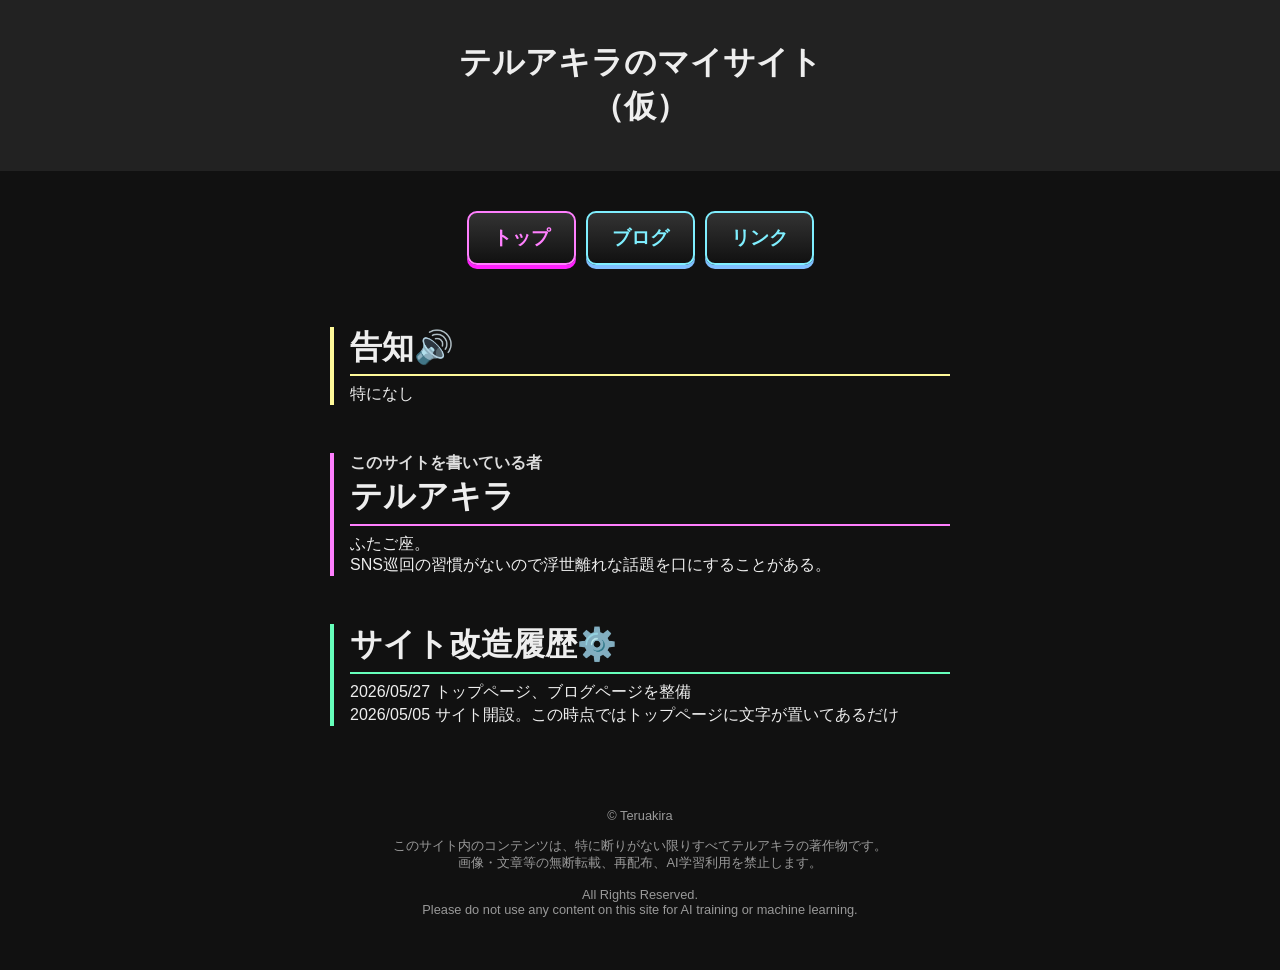
<file: index.html>
<!DOCTYPE html>
<html lang="ja">
<head>
  <meta charset="UTF-8">
  <meta name="viewport" content="width=device-width, initial-scale=1.0">
  <title>トップ | テルアキラのマイサイト(仮)</title>
  <link rel="stylesheet" href="style.css">
</head>
<body>

<header>
  <h1>テルアキラのマイサイト<br>（仮）</h1>
</header>

<nav class="menu">
  <a href="index.html" class="active">トップ</a>
  <a href="blog.html">ブログ</a>
  <a href="links.html">リンク</a>
</nav>

<main>

<!--
時期尚早
-->

  <section class="top-list">

    <article class="top3-card">

      <h3>
        <p>告知🔊</p>
      </h3>

      <p>特になし</p>

    </article>
    
    <article class="top-card">
      <p class="top-meta">このサイトを書いている者</p>

      <h3>
        <p>テルアキラ</p>
      </h3>

      <p>ふたご座。<br>SNS巡回の習慣がないので浮世離れな話題を口にすることがある。</p>

    </article>

    <article class="top2-card">

      <h3>
        <p>サイト改造履歴⚙️</p>
      </h3>

      <p>2026/05/27 トップページ、ブログページを整備</p>
      <p>2026/05/05 サイト開設。この時点ではトップページに文字が置いてあるだけ</p>

    </article>

  </section>

<footer>
  <p>© Teruakira<br><br>
このサイト内のコンテンツは、特に断りがない限りすべてテルアキラの著作物です。<br>
画像・文章等の無断転載、再配布、AI学習利用を禁止します。<br><br>
All Rights Reserved.<br>
Please do not use any content on this site for AI training or machine learning.
</p>
</footer>

</body>
</main>
</html>
</file>
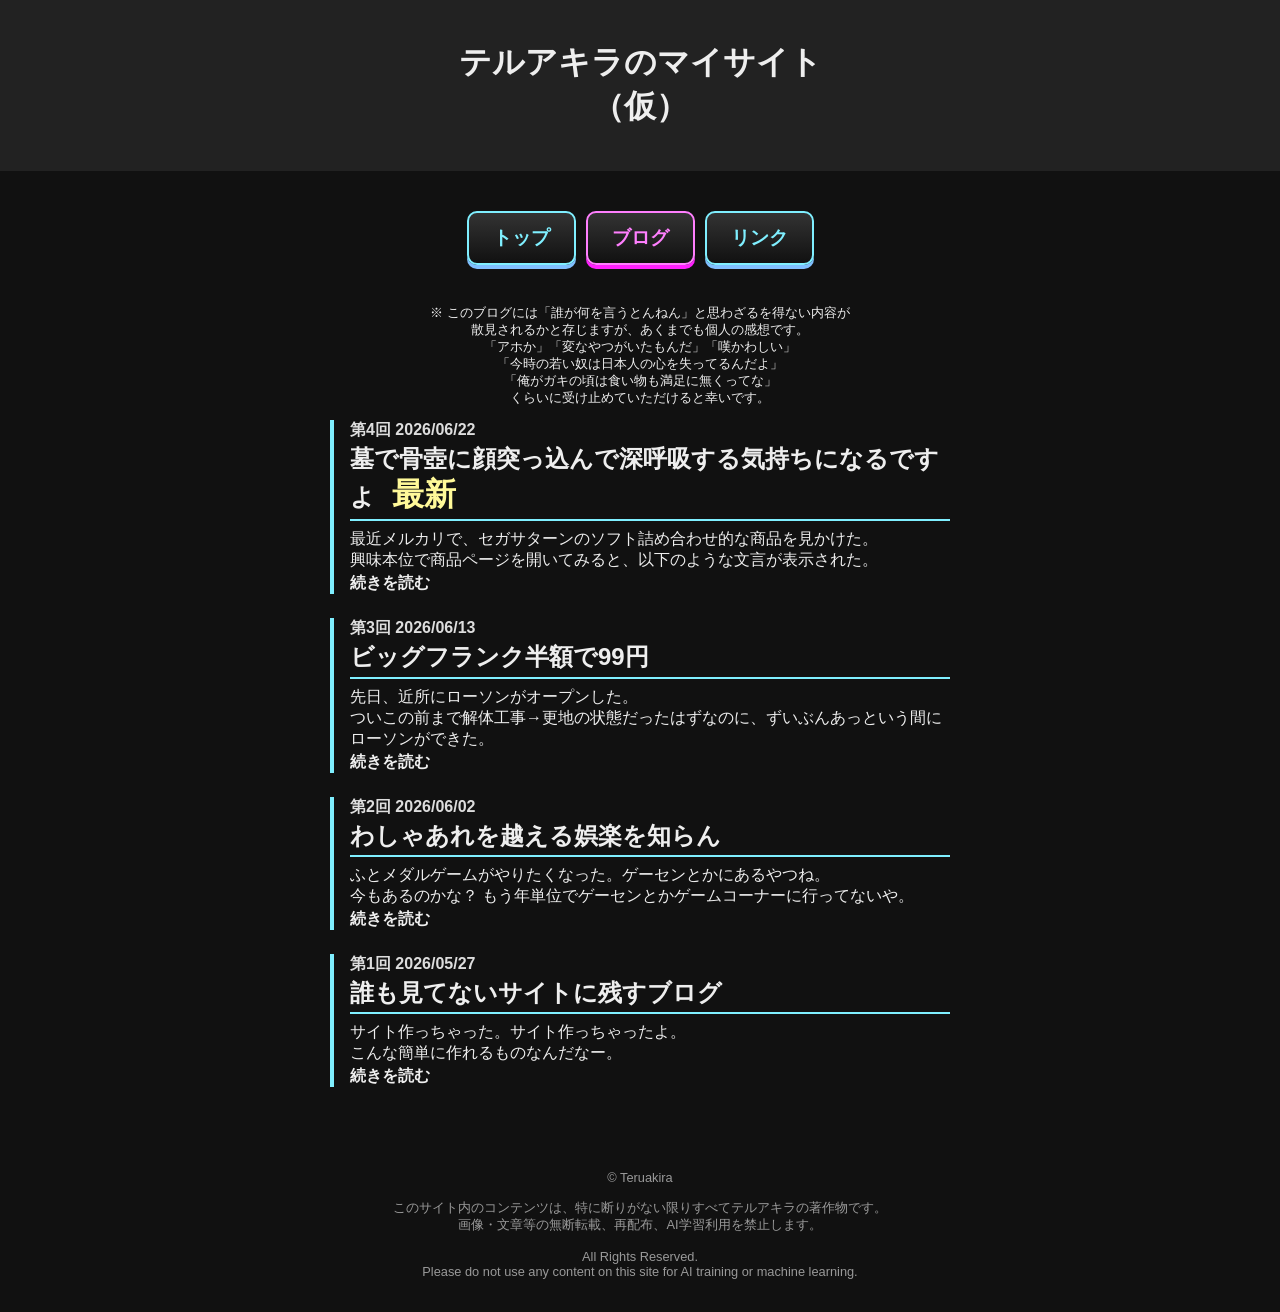
<file: blog.html>
<!DOCTYPE html>
<html lang="ja">
<head>
  <meta charset="UTF-8">
  <meta name="viewport" content="width=device-width, initial-scale=1.0">
  <title>ブログ | テルアキラのマイサイト(仮)</title>
  <link rel="stylesheet" href="style.css">
</head>
<body>

<header>
  <h1>テルアキラのマイサイト<br>（仮）</h1>
</header>

<nav class="menu">
  <a href="index.html">トップ</a>
  <a href="blog.html" class="active">ブログ</a>
  <a href="links.html">リンク</a>
</nav>

<p class="blog-chuuigaki">※ このブログには「誰が何を言うとんねん」と思わざるを得ない内容が<br>散見されるかと存じますが、あくまでも個人の感想です。<br>「アホか」「変なやつがいたもんだ」「嘆かわしい」<br>「今時の若い奴は日本人の心を失ってるんだよ」<br>「俺がガキの頃は食い物も満足に無くってな」<br>くらいに受け止めていただけると幸いです。</p>

  <section class="blog-list">

    <!--<article class="blog-card">
      <p class="blog-meta">第-回 2099/09/09</p>

      <h3>
        <a href="blog/20990909.html">紅茶を嗜む日</a>

      </h3>

      <p>紅茶を嗜む日があってもいいだろうが！</p>
      <p>墓前で叫ぶ私に佳職が「うるせえぞ！」と怒鳴る。</p>

      <p>
        <a class="read-more" href="blog/20990909.html">続きを読む</a>
      </p>
    </article>
<br>-->
    <article class="blog-card">
      <p class="blog-meta">第4回 2026/06/22</p>

      <h3>
        <a href="blog/20260622.html">墓で骨壺に顔突っ込んで深呼吸する気持ちになるですよ</a>
        <span class="new-label">最新</span>
      </h3>

      <p>最近メルカリで、セガサターンのソフト詰め合わせ的な商品を見かけた。<br>興味本位で商品ページを開いてみると、以下のような文言が表示された。</p>

      <p>
        <a class="read-more" href="blog/20260622.html">続きを読む</a>
      </p>
    </article>

    <article class="blog-card">
      <p class="blog-meta">第3回 2026/06/13</p>

      <h3>
        <a href="blog/20260613.html">ビッグフランク半額で99円</a>
      </h3>

      <p>先日、近所にローソンがオープンした。<br>ついこの前まで解体工事→更地の状態だったはずなのに、ずいぶんあっという間にローソンができた。</p>

      <p>
        <a class="read-more" href="blog/20260613.html">続きを読む</a>
      </p>
    </article>

    <article class="blog-card">
      <p class="blog-meta">第2回 2026/06/02</p>

      <h3>
        <a href="blog/20260602.html">わしゃあれを越える娯楽を知らん</a>
      </h3>

      <p>ふとメダルゲームがやりたくなった。ゲーセンとかにあるやつね。<br>今もあるのかな？ もう年単位でゲーセンとかゲームコーナーに行ってないや。</p>

      <p>
        <a class="read-more" href="blog/20260602.html">続きを読む</a>
      </p>
    </article>

    <article class="blog-card">
      <p class="blog-meta">第1回 2026/05/27</p>

      <h3>
        <a href="blog/20260527.html">誰も見てないサイトに残すブログ</a>
      </h3>

      <p>サイト作っちゃった。サイト作っちゃったよ。<br>こんな簡単に作れるものなんだなー。</p>

      <p>
        <a class="read-more" href="blog/20260527.html">続きを読む</a>
      </p>
    </article>

  </section>
<footer>
  <p>© Teruakira<br><br>
このサイト内のコンテンツは、特に断りがない限りすべてテルアキラの著作物です。<br>
画像・文章等の無断転載、再配布、AI学習利用を禁止します。<br><br>
All Rights Reserved.<br>
Please do not use any content on this site for AI training or machine learning.
</p>
</footer>

</body>
</main>
</html>
</file>
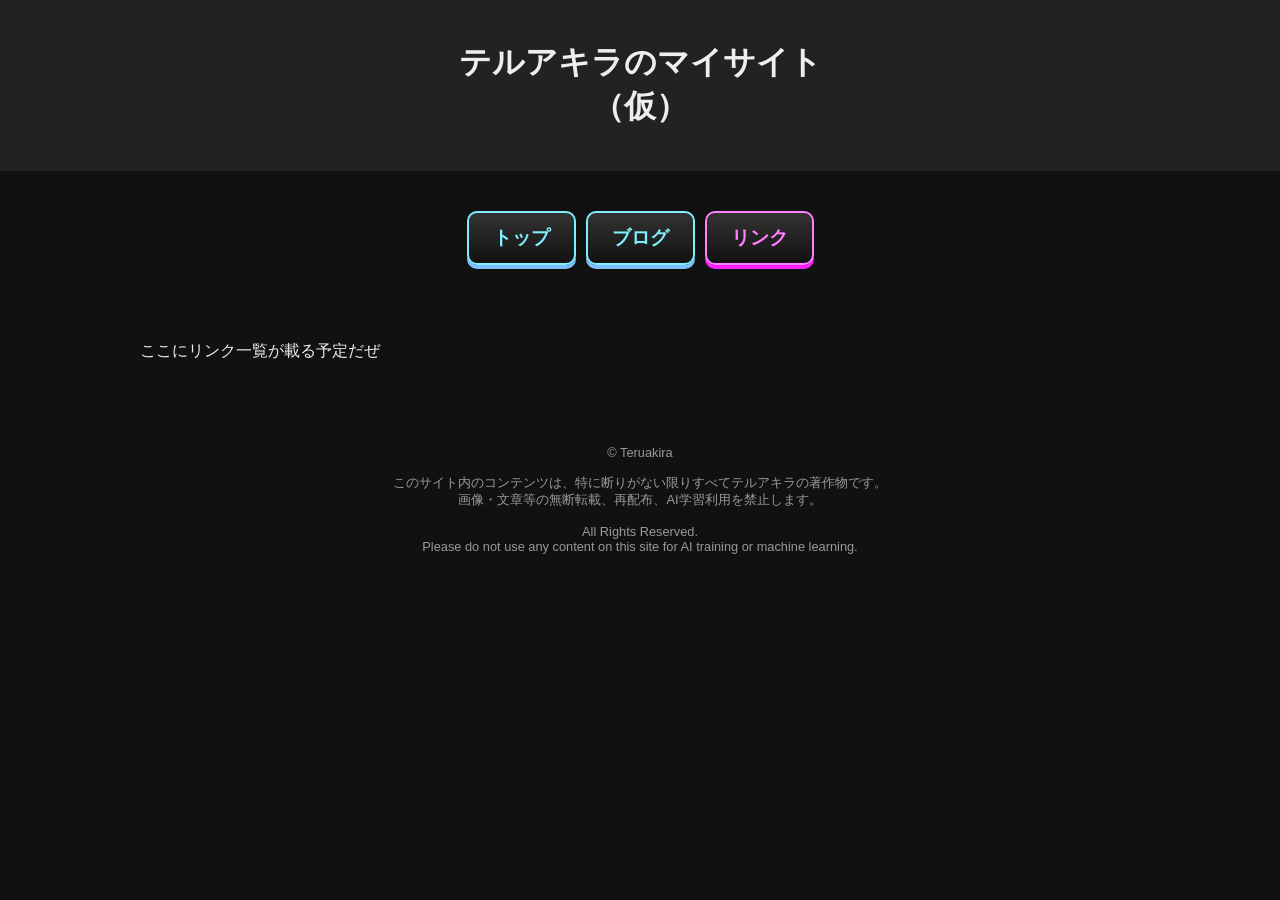
<file: links.html>
<!DOCTYPE html>
<html lang="ja">
<head>
  <meta charset="UTF-8">
  <meta name="viewport" content="width=device-width, initial-scale=1.0">
  <title>リンク | テルアキラのマイサイト(仮)</title>
  <link rel="stylesheet" href="style.css">
</head>
<body>

<header>
  <h1>テルアキラのマイサイト<br>（仮）</h1>
</header>

<nav class="menu">
  <a href="index.html">トップ</a>
  <a href="blog.html">ブログ</a>
  <a href="links.html" class="active">リンク</a>
</nav>

<main>

<p>ここにリンク一覧が載る予定だぜ</p>

<footer>
  <p>© Teruakira<br><br>
このサイト内のコンテンツは、特に断りがない限りすべてテルアキラの著作物です。<br>
画像・文章等の無断転載、再配布、AI学習利用を禁止します。<br><br>
All Rights Reserved.<br>
Please do not use any content on this site for AI training or machine learning.
</p>
</footer>

</body>
</main>
</html>
</file>
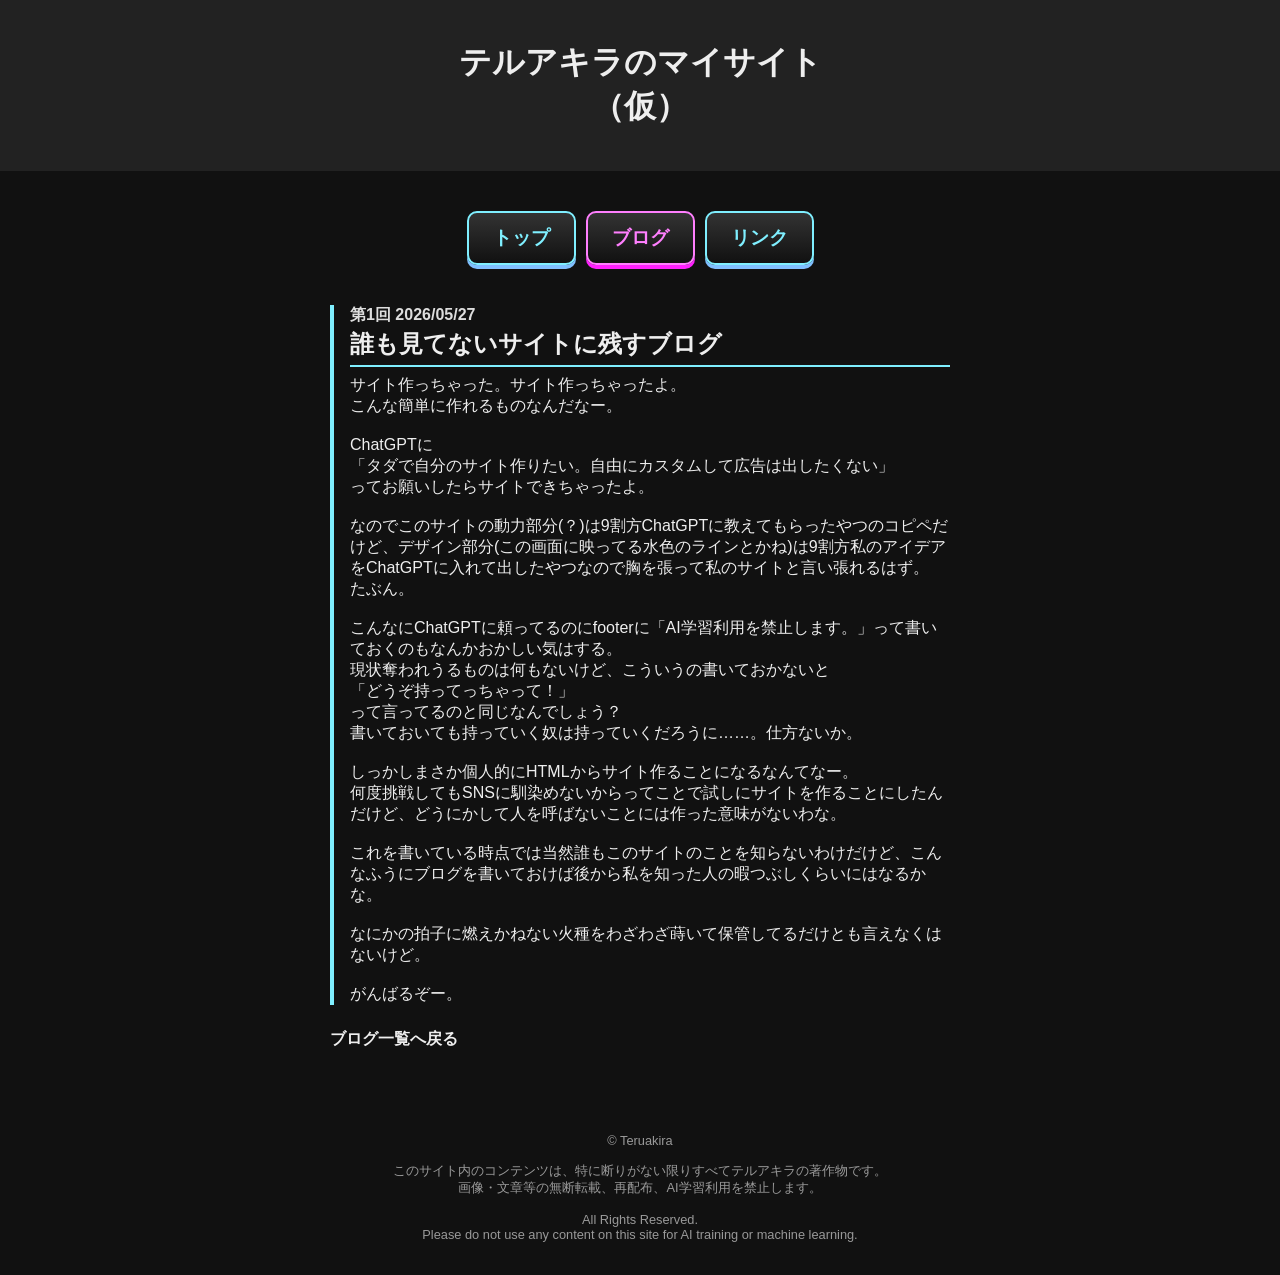
<file: blog/20260527.html>
<!DOCTYPE html>
<html lang="ja">
<head>
  <meta charset="UTF-8">
  <meta name="viewport" content="width=device-width, initial-scale=1.0">
  <title>20260527 | ブログ | テルアキラのマイサイト(仮)</title>
  <link rel="stylesheet" href="../style.css">
</head>
<body>

<header>
  <h1>テルアキラのマイサイト<br>（仮）</h1>
</header>

<nav class="menu">
  <a href="../index.html">トップ</a>
  <a href="../blog.html" class="active">ブログ</a>
  <a href="../links.html">リンク</a>
</nav>

  <section class="blog-list">

    <article class="blog-card">
      <p class="blog-meta">第1回 2026/05/27</p>

      <h3>
        <p>誰も見てないサイトに残すブログ</p>
      </h3>

      <p>サイト作っちゃった。サイト作っちゃったよ。<br>こんな簡単に作れるものなんだなー。<br><br>
        ChatGPTに<br>「タダで自分のサイト作りたい。自由にカスタムして広告は出したくない」<br>ってお願いしたらサイトできちゃったよ。<br><br>
        なのでこのサイトの動力部分(？)は9割方ChatGPTに教えてもらったやつのコピペだけど、デザイン部分(この画面に映ってる水色のラインとかね)は9割方私のアイデアをChatGPTに入れて出したやつなので胸を張って私のサイトと言い張れるはず。<br>たぶん。<br><br>
        こんなにChatGPTに頼ってるのにfooterに「AI学習利用を禁止します。」って書いておくのもなんかおかしい気はする。<br>現状奪われうるものは何もないけど、こういうの書いておかないと<br>「どうぞ持ってっちゃって！」<br>って言ってるのと同じなんでしょう？<br>書いておいても持っていく奴は持っていくだろうに……。仕方ないか。<br><br>
        しっかしまさか個人的にHTMLからサイト作ることになるなんてなー。<br>何度挑戦してもSNSに馴染めないからってことで試しにサイトを作ることにしたんだけど、どうにかして人を呼ばないことには作った意味がないわな。<br><br>
        これを書いている時点では当然誰もこのサイトのことを知らないわけだけど、こんなふうにブログを書いておけば後から私を知った人の暇つぶしくらいにはなるかな。<br><br>
        なにかの拍子に燃えかねない火種をわざわざ蒔いて保管してるだけとも言えなくはないけど。<br><br>
        がんばるぞー。
      </p>

    </article>

  <p class="back-blog">
    <a href="../blog.html">ブログ一覧へ戻る</a>
  </p>


  </section>

<footer>
  <p>© Teruakira<br><br>
このサイト内のコンテンツは、特に断りがない限りすべてテルアキラの著作物です。<br>
画像・文章等の無断転載、再配布、AI学習利用を禁止します。<br><br>
All Rights Reserved.<br>
Please do not use any content on this site for AI training or machine learning.
</p>
</footer>

</body>
</main>
</html>
</file>
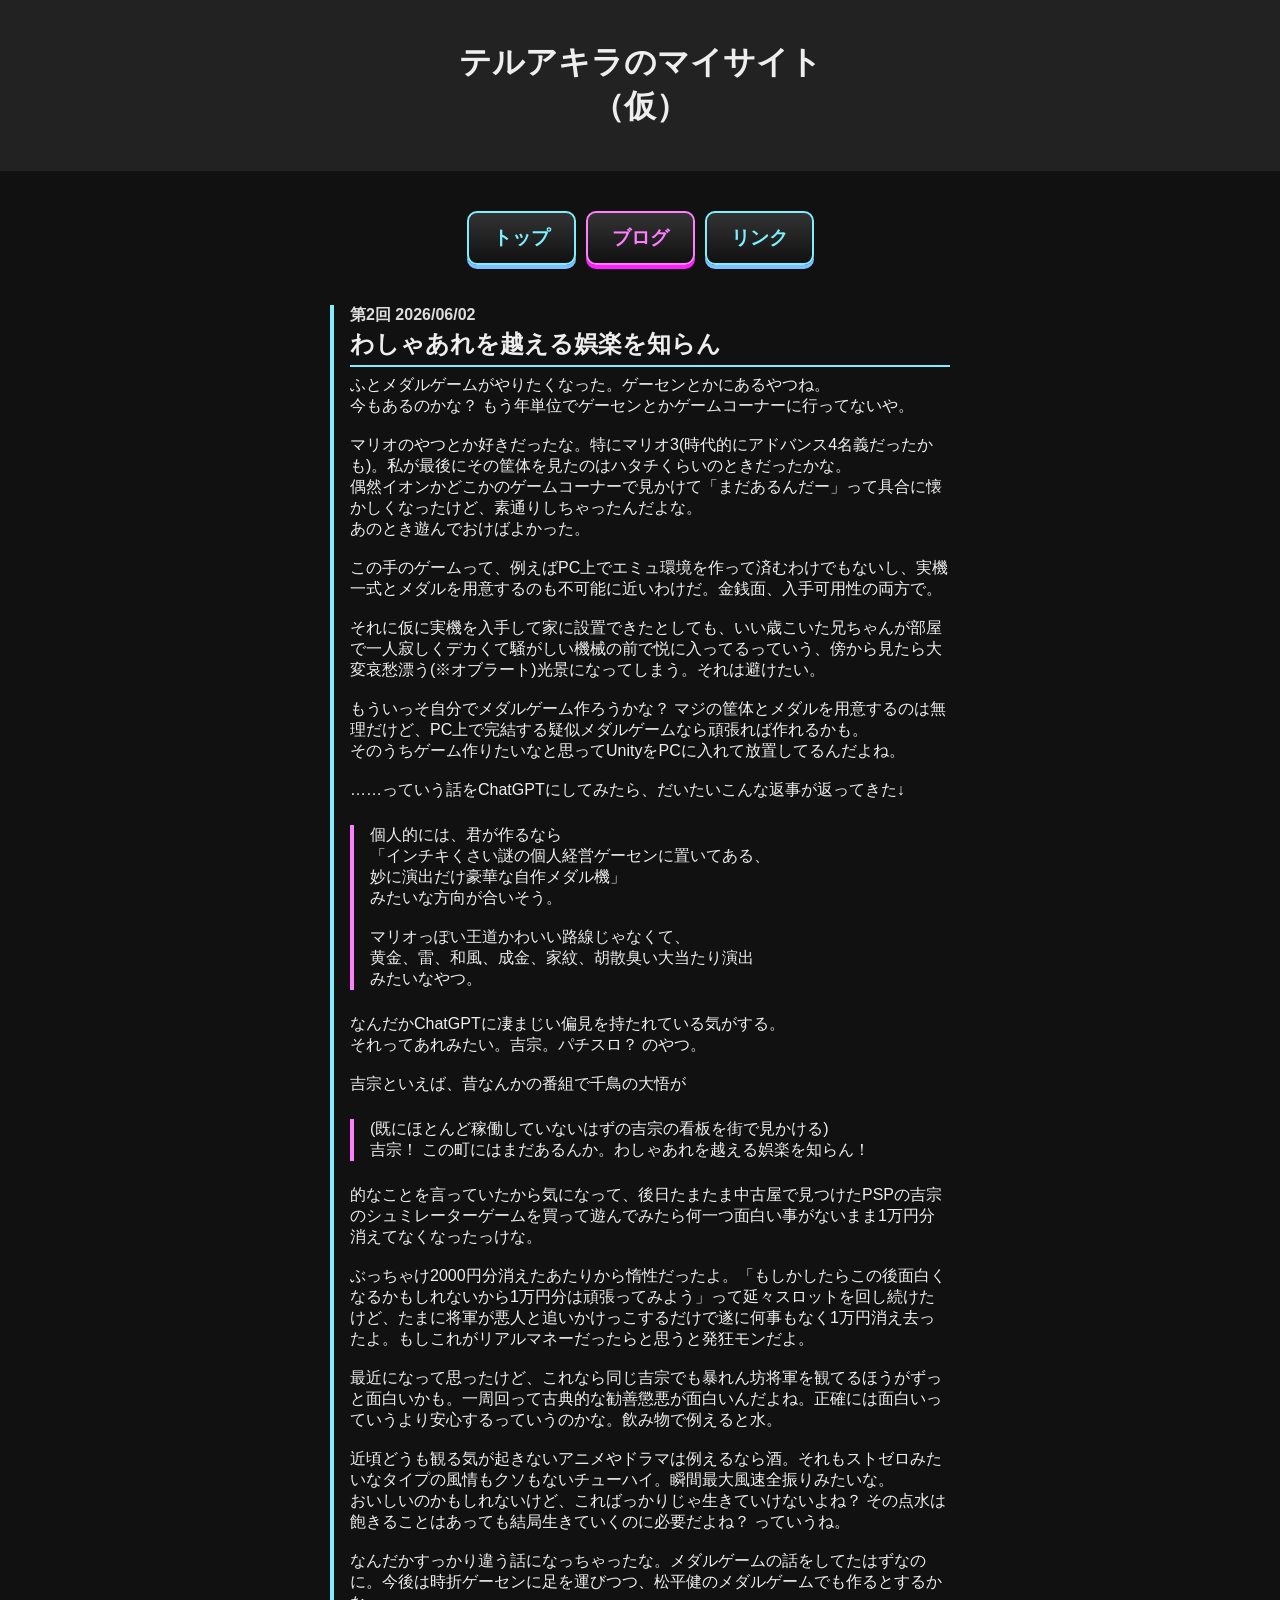
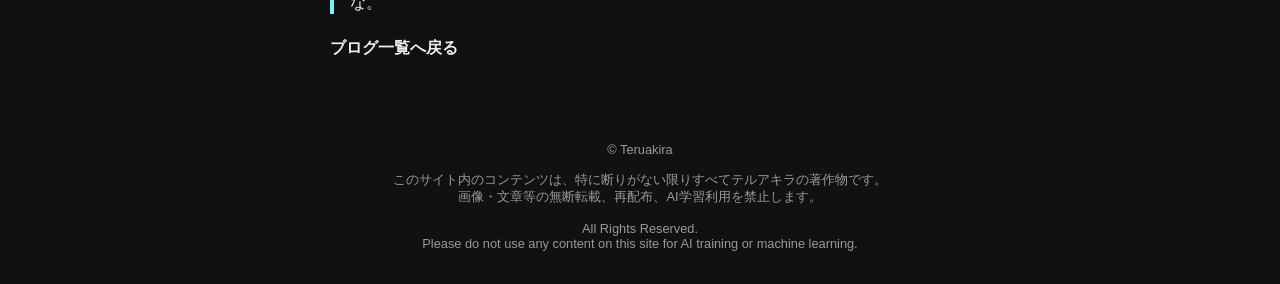
<file: blog/20260602.html>
<!DOCTYPE html>
<html lang="ja">
<head>
  <meta charset="UTF-8">
  <meta name="viewport" content="width=device-width, initial-scale=1.0">
  <title>20260602 | ブログ | テルアキラのマイサイト(仮)</title>
  <link rel="stylesheet" href="../style.css">
</head>
<body>

<header>
  <h1>テルアキラのマイサイト<br>（仮）</h1>
</header>

<nav class="menu">
  <a href="../index.html">トップ</a>
  <a href="../blog.html" class="active">ブログ</a>
  <a href="../links.html">リンク</a>
</nav>

  <section class="blog-list">

    <article class="blog-card">
      <p class="blog-meta">第2回 2026/06/02</p>

      <h3>
        <p>わしゃあれを越える娯楽を知らん</p>
      </h3>

      <p>ふとメダルゲームがやりたくなった。ゲーセンとかにあるやつね。<br>今もあるのかな？ もう年単位でゲーセンとかゲームコーナーに行ってないや。<br><br>マリオのやつとか好きだったな。特にマリオ3(時代的にアドバンス4名義だったかも)。私が最後にその筐体を見たのはハタチくらいのときだったかな。<br>偶然イオンかどこかのゲームコーナーで見かけて「まだあるんだー」って具合に懐かしくなったけど、素通りしちゃったんだよな。<br>あのとき遊んでおけばよかった。<br><br>
        この手のゲームって、例えばPC上でエミュ環境を作って済むわけでもないし、実機一式とメダルを用意するのも不可能に近いわけだ。金銭面、入手可用性の両方で。<br><br>それに仮に実機を入手して家に設置できたとしても、いい歳こいた兄ちゃんが部屋で一人寂しくデカくて騒がしい機械の前で悦に入ってるっていう、傍から見たら大変哀愁漂う(※オブラート)光景になってしまう。それは避けたい。<br><br>
        もういっそ自分でメダルゲーム作ろうかな？ マジの筐体とメダルを用意するのは無理だけど、PC上で完結する疑似メダルゲームなら頑張れば作れるかも。<br>そのうちゲーム作りたいなと思ってUnityをPCに入れて放置してるんだよね。<br><br>……っていう話をChatGPTにしてみたら、だいたいこんな返事が返ってきた↓<br>
        <article class="blog-inyoucard">個人的には、君が作るなら<br>「インチキくさい謎の個人経営ゲーセンに置いてある、<br>妙に演出だけ豪華な自作メダル機」<br>みたいな方向が合いそう。<br><br>マリオっぽい王道かわいい路線じゃなくて、<br>黄金、雷、和風、成金、家紋、胡散臭い大当たり演出<br>みたいなやつ。</article>
        なんだかChatGPTに凄まじい偏見を持たれている気がする。<br>それってあれみたい。吉宗。パチスロ？ のやつ。<br><br>吉宗といえば、昔なんかの番組で千鳥の大悟が<article class="blog-inyoucard">(既にほとんど稼働していないはずの吉宗の看板を街で見かける)<br>吉宗！ この町にはまだあるんか。わしゃあれを越える娯楽を知らん！</article>
        的なことを言っていたから気になって、後日たまたま中古屋で見つけたPSPの吉宗のシュミレーターゲームを買って遊んでみたら何一つ面白い事がないまま1万円分消えてなくなったっけな。<br><br>ぶっちゃけ2000円分消えたあたりから惰性だったよ。「もしかしたらこの後面白くなるかもしれないから1万円分は頑張ってみよう」って延々スロットを回し続けたけど、たまに将軍が悪人と追いかけっこするだけで遂に何事もなく1万円消え去ったよ。もしこれがリアルマネーだったらと思うと発狂モンだよ。<br><br>
        最近になって思ったけど、これなら同じ吉宗でも暴れん坊将軍を観てるほうがずっと面白いかも。一周回って古典的な勧善懲悪が面白いんだよね。正確には面白いっていうより安心するっていうのかな。飲み物で例えると水。<br><br>
        近頃どうも観る気が起きないアニメやドラマは例えるなら酒。それもストゼロみたいなタイプの風情もクソもないチューハイ。瞬間最大風速全振りみたいな。<br>おいしいのかもしれないけど、こればっかりじゃ生きていけないよね？ その点水は飽きることはあっても結局生きていくのに必要だよね？ っていうね。<br><br>
        なんだかすっかり違う話になっちゃったな。メダルゲームの話をしてたはずなのに。今後は時折ゲーセンに足を運びつつ、松平健のメダルゲームでも作るとするかな。
      </p>

    </article>

  <p class="back-blog">
    <a href="../blog.html">ブログ一覧へ戻る</a>
  </p>


  </section>

<footer>
  <p>© Teruakira<br><br>
このサイト内のコンテンツは、特に断りがない限りすべてテルアキラの著作物です。<br>
画像・文章等の無断転載、再配布、AI学習利用を禁止します。<br><br>
All Rights Reserved.<br>
Please do not use any content on this site for AI training or machine learning.
</p>
</footer>

</body>
</main>
</html>
</file>
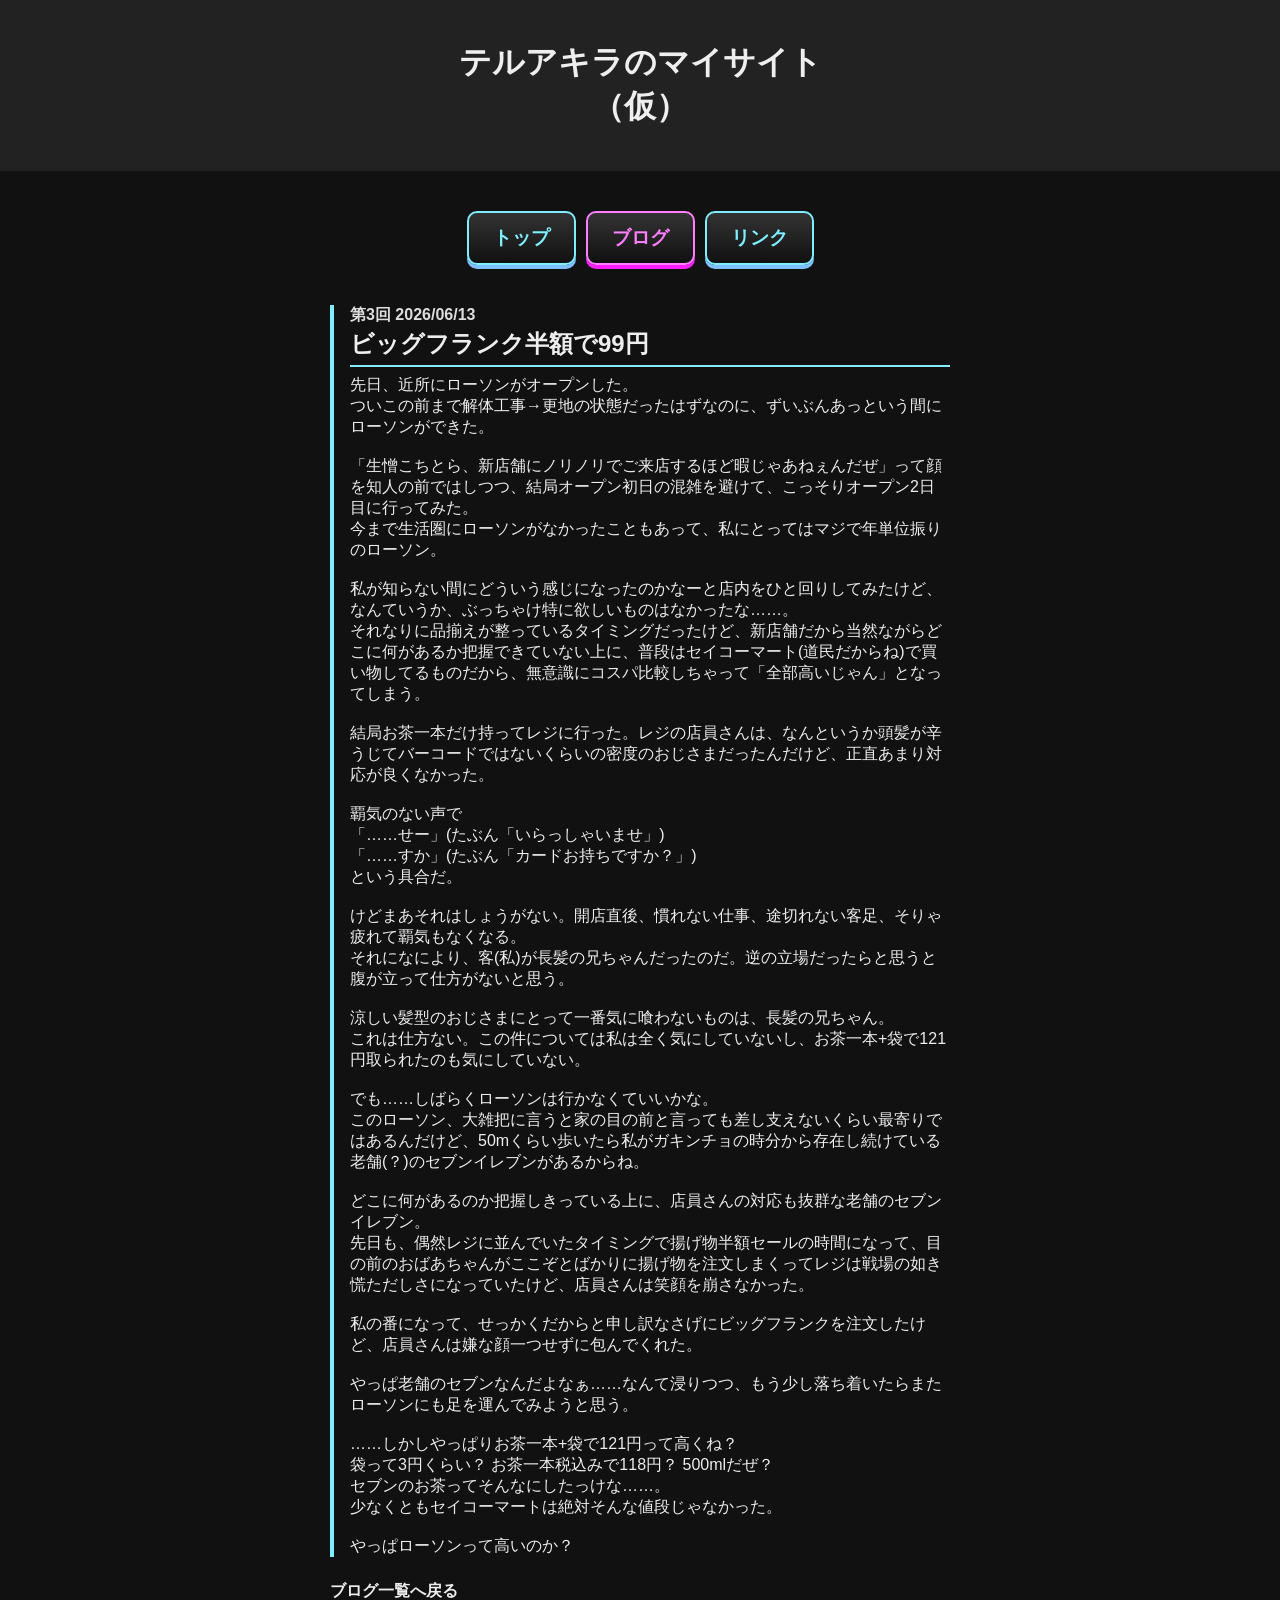
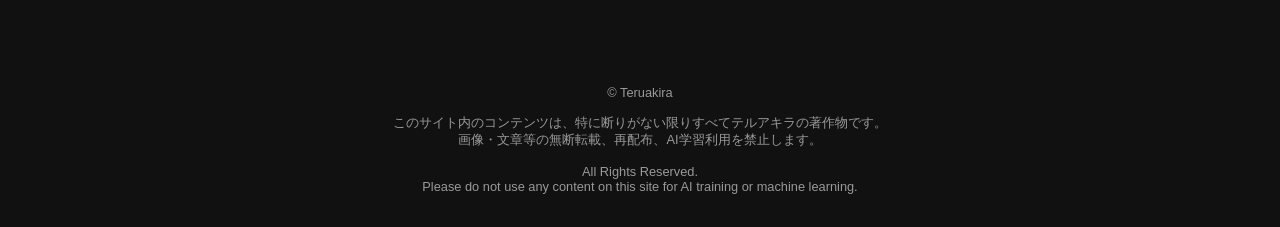
<file: blog/20260613.html>
<!DOCTYPE html>
<html lang="ja">
<head>
  <meta charset="UTF-8">
  <meta name="viewport" content="width=device-width, initial-scale=1.0">
  <title>20260613 | ブログ | テルアキラのマイサイト(仮)</title>
  <link rel="stylesheet" href="../style.css">
</head>
<body>

<header>
  <h1>テルアキラのマイサイト<br>（仮）</h1>
</header>

<nav class="menu">
  <a href="../index.html">トップ</a>
  <a href="../blog.html" class="active">ブログ</a>
  <a href="../links.html">リンク</a>
</nav>

  <section class="blog-list">

    <article class="blog-card">
      <p class="blog-meta">第3回 2026/06/13</p>

      <h3>
        <p>ビッグフランク半額で99円</p>
      </h3>

      <p>先日、近所にローソンがオープンした。<br>ついこの前まで解体工事→更地の状態だったはずなのに、ずいぶんあっという間にローソンができた。<br><br>
        「生憎こちとら、新店舗にノリノリでご来店するほど暇じゃあねぇんだぜ」って顔を知人の前ではしつつ、結局オープン初日の混雑を避けて、こっそりオープン2日目に行ってみた。<br>今まで生活圏にローソンがなかったこともあって、私にとってはマジで年単位振りのローソン。<br><br>
        私が知らない間にどういう感じになったのかなーと店内をひと回りしてみたけど、なんていうか、ぶっちゃけ特に欲しいものはなかったな……。<br>それなりに品揃えが整っているタイミングだったけど、新店舗だから当然ながらどこに何があるか把握できていない上に、普段はセイコーマート(道民だからね)で買い物してるものだから、無意識にコスパ比較しちゃって「全部高いじゃん」となってしまう。<br><br>
        結局お茶一本だけ持ってレジに行った。レジの店員さんは、なんというか頭髪が辛うじてバーコードではないくらいの密度のおじさまだったんだけど、正直あまり対応が良くなかった。<br><br>覇気のない声で<br>「……せー」(たぶん「いらっしゃいませ」)<br>「……すか」(たぶん「カードお持ちですか？」)<br>という具合だ。<br><br>
        けどまあそれはしょうがない。開店直後、慣れない仕事、途切れない客足、そりゃ疲れて覇気もなくなる。<br>それになにより、客(私)が長髪の兄ちゃんだったのだ。逆の立場だったらと思うと腹が立って仕方がないと思う。<br><br>涼しい髪型のおじさまにとって一番気に喰わないものは、長髪の兄ちゃん。<br>これは仕方ない。この件については私は全く気にしていないし、お茶一本+袋で121円取られたのも気にしていない。<br><br>
        でも……しばらくローソンは行かなくていいかな。<br>このローソン、大雑把に言うと家の目の前と言っても差し支えないくらい最寄りではあるんだけど、50mくらい歩いたら私がガキンチョの時分から存在し続けている老舗(？)のセブンイレブンがあるからね。<br><br>どこに何があるのか把握しきっている上に、店員さんの対応も抜群な老舗のセブンイレブン。<br>先日も、偶然レジに並んでいたタイミングで揚げ物半額セールの時間になって、目の前のおばあちゃんがここぞとばかりに揚げ物を注文しまくってレジは戦場の如き慌ただしさになっていたけど、店員さんは笑顔を崩さなかった。<br><br>
        私の番になって、せっかくだからと申し訳なさげにビッグフランクを注文したけど、店員さんは嫌な顔一つせずに包んでくれた。<br><br>やっぱ老舗のセブンなんだよなぁ……なんて浸りつつ、もう少し落ち着いたらまたローソンにも足を運んでみようと思う。<br><br>
        ……しかしやっぱりお茶一本+袋で121円って高くね？<br>袋って3円くらい？ お茶一本税込みで118円？ 500mlだぜ？<br>セブンのお茶ってそんなにしたっけな……。<br>少なくともセイコーマートは絶対そんな値段じゃなかった。<br><br>やっぱローソンって高いのか？
      </p>

    </article>

  <p class="back-blog">
    <a href="../blog.html">ブログ一覧へ戻る</a>
  </p>


  </section>

<footer>
  <p>© Teruakira<br><br>
このサイト内のコンテンツは、特に断りがない限りすべてテルアキラの著作物です。<br>
画像・文章等の無断転載、再配布、AI学習利用を禁止します。<br><br>
All Rights Reserved.<br>
Please do not use any content on this site for AI training or machine learning.
</p>
</footer>

</body>
</main>
</html>
</file>
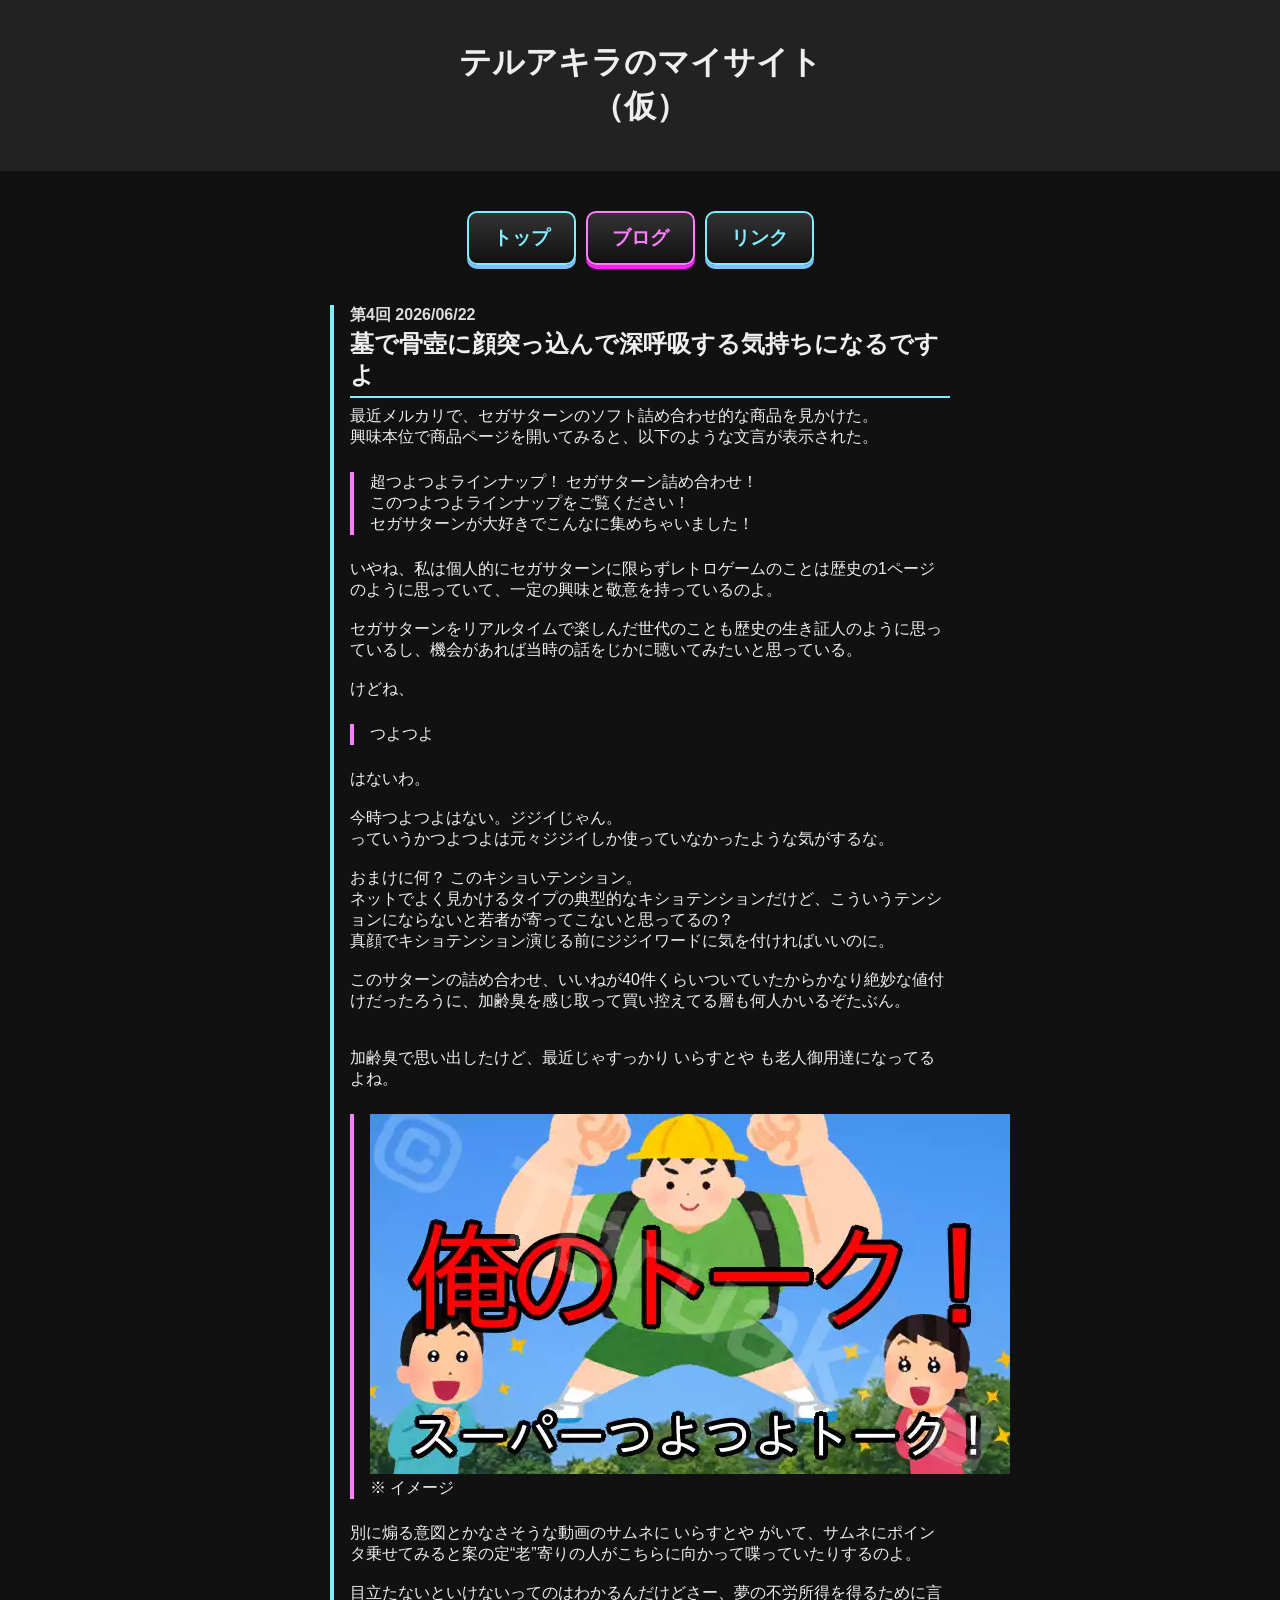
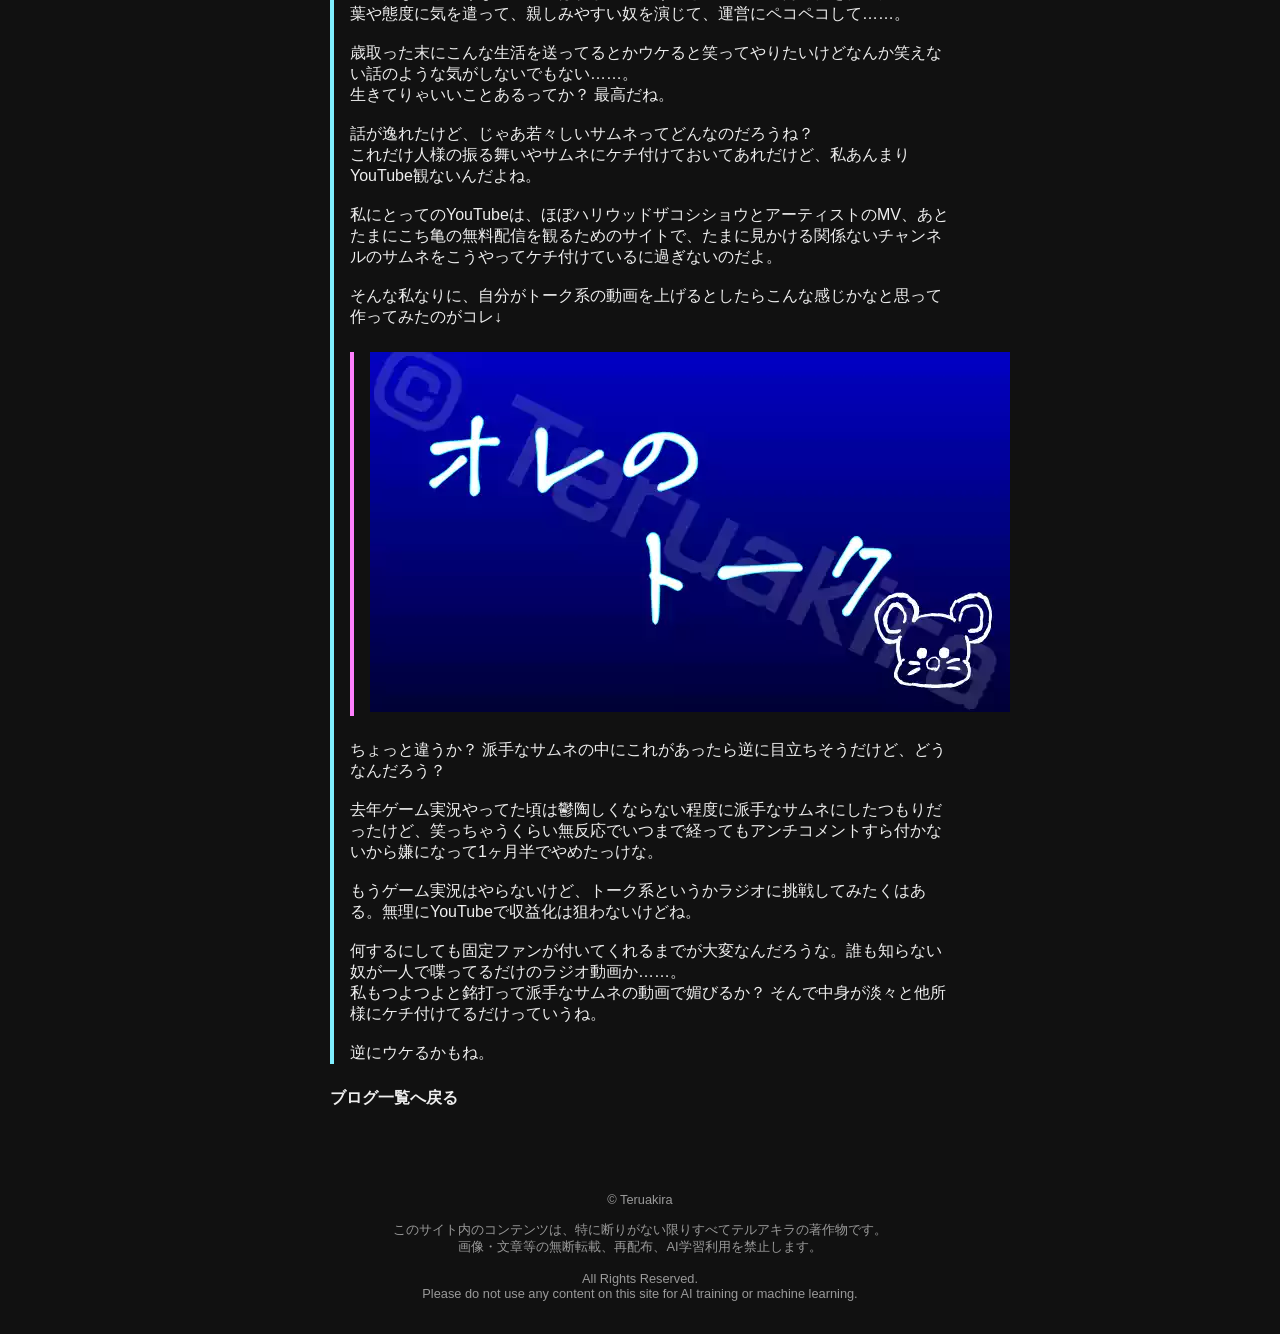
<file: blog/20260622.html>
<!DOCTYPE html>
<html lang="ja">
<head>
  <meta charset="UTF-8">
  <meta name="viewport" content="width=device-width, initial-scale=1.0">
  <title>20260622 | ブログ | テルアキラのマイサイト(仮)</title>
  <link rel="stylesheet" href="../style.css">
</head>
<body>

<header>
  <h1>テルアキラのマイサイト<br>（仮）</h1>
</header>

<nav class="menu">
  <a href="../index.html">トップ</a>
  <a href="../blog.html" class="active">ブログ</a>
  <a href="../links.html">リンク</a>
</nav>

  <section class="blog-list">

    <article class="blog-card">
      <p class="blog-meta">第4回 2026/06/22</p>

      <h3>
        <p>墓で骨壺に顔突っ込んで深呼吸する気持ちになるですよ</p>
      </h3>

      <p>最近メルカリで、セガサターンのソフト詰め合わせ的な商品を見かけた。<br>興味本位で商品ページを開いてみると、以下のような文言が表示された。
        <article class="blog-inyoucard">超つよつよラインナップ！ セガサターン詰め合わせ！<br>このつよつよラインナップをご覧ください！<br>セガサターンが大好きでこんなに集めちゃいました！<br></article>
        いやね、私は個人的にセガサターンに限らずレトロゲームのことは歴史の1ページのように思っていて、一定の興味と敬意を持っているのよ。<br><br>セガサターンをリアルタイムで楽しんだ世代のことも歴史の生き証人のように思っているし、機会があれば当時の話をじかに聴いてみたいと思っている。<br><br>
        けどね、<article class="blog-inyoucard">つよつよ</article>はないわ。<br><br>今時つよつよはない。ジジイじゃん。<br>っていうかつよつよは元々ジジイしか使っていなかったような気がするな。<br><br>
        おまけに何？ このキショいテンション。<br>ネットでよく見かけるタイプの典型的なキショテンションだけど、こういうテンションにならないと若者が寄ってこないと思ってるの？<br>真顔でキショテンション演じる前にジジイワードに気を付ければいいのに。<br><br>このサターンの詰め合わせ、いいねが40件くらいついていたからかなり絶妙な値付けだったろうに、加齢臭を感じ取って買い控えてる層も何人かいるぞたぶん。<br><br><br>
        加齢臭で思い出したけど、最近じゃすっかり いらすとや も老人御用達になってるよね。<article class="blog-inyoucard"><img src="../img/260622-1.webp" alt="老人サムネのイメージ">※ イメージ</article>別に煽る意図とかなさそうな動画のサムネに いらすとや がいて、サムネにポインタ乗せてみると案の定“老”寄りの人がこちらに向かって喋っていたりするのよ。<br><br>
        目立たないといけないってのはわかるんだけどさー、夢の不労所得を得るために言葉や態度に気を遣って、親しみやすい奴を演じて、運営にペコペコして……。<br><br>歳取った末にこんな生活を送ってるとかウケると笑ってやりたいけどなんか笑えない話のような気がしないでもない……。<br>生きてりゃいいことあるってか？ 最高だね。<br><br>
        話が逸れたけど、じゃあ若々しいサムネってどんなのだろうね？<br>これだけ人様の振る舞いやサムネにケチ付けておいてあれだけど、私あんまりYouTube観ないんだよね。<br><br>
        私にとってのYouTubeは、ほぼハリウッドザコシショウとアーティストのMV、あとたまにこち亀の無料配信を観るためのサイトで、たまに見かける関係ないチャンネルのサムネをこうやってケチ付けているに過ぎないのだよ。<br><br>
        そんな私なりに、自分がトーク系の動画を上げるとしたらこんな感じかなと思って作ってみたのがコレ↓<article class="blog-inyoucard"><img src="../img/260622-2.webp" alt="若者向けサムネのイメージ"></article>
        ちょっと違うか？ 派手なサムネの中にこれがあったら逆に目立ちそうだけど、どうなんだろう？<br><br>去年ゲーム実況やってた頃は鬱陶しくならない程度に派手なサムネにしたつもりだったけど、笑っちゃうくらい無反応でいつまで経ってもアンチコメントすら付かないから嫌になって1ヶ月半でやめたっけな。<br><br>
        もうゲーム実況はやらないけど、トーク系というかラジオに挑戦してみたくはある。無理にYouTubeで収益化は狙わないけどね。<br><br>何するにしても固定ファンが付いてくれるまでが大変なんだろうな。誰も知らない奴が一人で喋ってるだけのラジオ動画か……。<br>私もつよつよと銘打って派手なサムネの動画で媚びるか？ そんで中身が淡々と他所様にケチ付けてるだけっていうね。<br><br>逆にウケるかもね。
      </p>

    </article>

  <p class="back-blog">
    <a href="../blog.html">ブログ一覧へ戻る</a>
  </p>


  </section>

<footer>
  <p>© Teruakira<br><br>
このサイト内のコンテンツは、特に断りがない限りすべてテルアキラの著作物です。<br>
画像・文章等の無断転載、再配布、AI学習利用を禁止します。<br><br>
All Rights Reserved.<br>
Please do not use any content on this site for AI training or machine learning.
</p>
</footer>

</body>
</main>
</html>
</file>
<file: style.css>
.back-blog {
  max-width: 620px;
  margin: 0 auto;
}

.back-blog a {
  color: #eee;
  font-weight: bold;
  text-decoration: none;
}

.back-blog a:hover {
  color: #ff7ffe;
  text-decoration: underline;
}

body {
  margin: 0;
  font-family: sans-serif;
  background: #111;
  color: #eee;
}

.blog-card {
  margin-bottom: 24px;
  padding-left: 16px;
  border-left: 4px solid #7fefff;
}

.blog-card h3 {
  margin: 0 0 8px;
  padding-bottom: 4px;
  border-bottom: 2px solid #7fefff;
  font-size: 1.5rem;
  line-height: 1.3;
}

.blog-card h3 a {
  color: #eee;
  text-decoration: none;
}

.blog-card h3 a:hover {
  color: #ff7ffe;
  text-decoration: underline;
}

.blog-card p {
  margin: 2px 0;
}

.blog-chuuigaki {
  text-align: center;   /* 中央寄せ */
  font-size: 0.8rem;      /* 文字サイズ変更 */
}

.blog-inyoucard{
  margin-bottom: 24px;
  margin-top: 24px;
  padding-left: 16px;
  border-left: 4px solid #ff7ffe;
}

.blog-list {
  max-width: 620px;
  margin: 0 auto;
}

.blog-meta {
  margin: 0;
  color: #ddd;
  font-weight: bold;
}

.center-img {
  display: block;
  margin: 0 auto;
}

footer {
  text-align: center;
  font-size: 0.8rem;
  color: #999;
  margin-top: 50px;
  padding: 20px;
}

header {
  padding: 20px;
  text-align: center;
  background: #222;
}

main {
  max-width: 1000px;
  margin: auto;
  padding: 20px;
}

.menu {
  display: flex;
  gap: 10px;
  justify-content: center;
  flex-wrap: wrap;
  margin: 20px 0;
}

.menu a {
  display: block;
  padding: 12px 24px;
  background: linear-gradient(#333, #111);
  color: #7fefff;
  font-weight: bold;
  text-decoration: none;
  border: 2px solid #7fefff;
  border-radius: 10px;
  box-shadow: 0 4px 0 #7fbfff;
  font-size: 1.2rem;
}

.menu a.active {
  color: #ff7ffe;
  border: 2px solid #ff7ffe;
  box-shadow: 0 4px 0 #ff1ffe;
}

.menu a.active:hover {
  transform: translateY(2px);
  box-shadow: 0 0 2px #fff;
}

.menu a:hover {
  transform: translateY(2px);
  box-shadow: 0 0 2px #fff;
}

nav {
  text-align: center;
  padding: 20px;
}

.new-label {
  display: inline-block;
  margin-left: 10px;
  color: #fff999;
  font-size: 2rem;
  vertical-align: baseline;
}

.read-more {
  color: #eee;
  font-weight: bold;
  text-decoration: none;
}

.read-more:hover {
  color: #ff7ffe;
  text-decoration: underline;
}

.top-card{
  margin-bottom: 48px;
  padding-left: 16px;
  border-left: 4px solid #ff7ffe;
}

.top-card h3 {
  margin: 0 0 8px;
  padding-bottom: 4px;
  border-bottom: 2px solid #ff7ffe;
  font-size: 2rem;
  line-height: 1.3;
}

.top-card h3 a {
  color: #eee;
  text-decoration: none;
}

.top-card p {
  margin: 2px 0;
}

.top-list {
  max-width: 620px;
  margin: 0 auto;
}

.top-meta {
  margin: 0;
  color: #ddd;
  font-weight: bold;
}

.top2-card{
  margin-bottom: 48px;
  padding-left: 16px;
  border-left: 4px solid #66ffbb;
}

.top2-card h3 {
  margin: 0 0 8px;
  padding-bottom: 4px;
  border-bottom: 2px solid #66ffbb;
  font-size: 2rem;
  line-height: 1.3;
}

.top2-card p {
  margin: 2px 0;
}

.top3-card{
  margin-bottom: 48px;
  padding-left: 16px;
  border-left: 4px solid #fff999;
}

.top3-card h3 {
  margin: 0 0 8px;
  padding-bottom: 4px;
  border-bottom: 2px solid #fff999;
  font-size: 2rem;
  line-height: 1.3;
}

.top3-card p {
  margin: 2px 0;
}


@media (max-width: 600px) {

  header h1 {
    font-size: 1.8rem;
    line-height: 1.4;
    word-break: keep-all;
  }

  .menu {
    gap: 8px;
    padding: 16px 8px;
  }

  .menu a {
    padding: 10px 18px;
    font-size: 1rem;
    min-width: 72px;
    box-sizing: border-box;
  }

  .blog-list,
  .top-list {
    width: calc(100% - 32px);
    max-width: 620px;
    margin: 0 auto;
  }

  .blog-card h3,
  .top-card h3,
  .top2-card h3,
  .top3-card h3 {
    font-size: 1.5rem;
  }

  .new-label {
    font-size: 1.5rem;
    margin-left: 8px;
  }

  footer {
    font-size: 0.75rem;
    padding: 20px 12px;
  }
}
</file>
